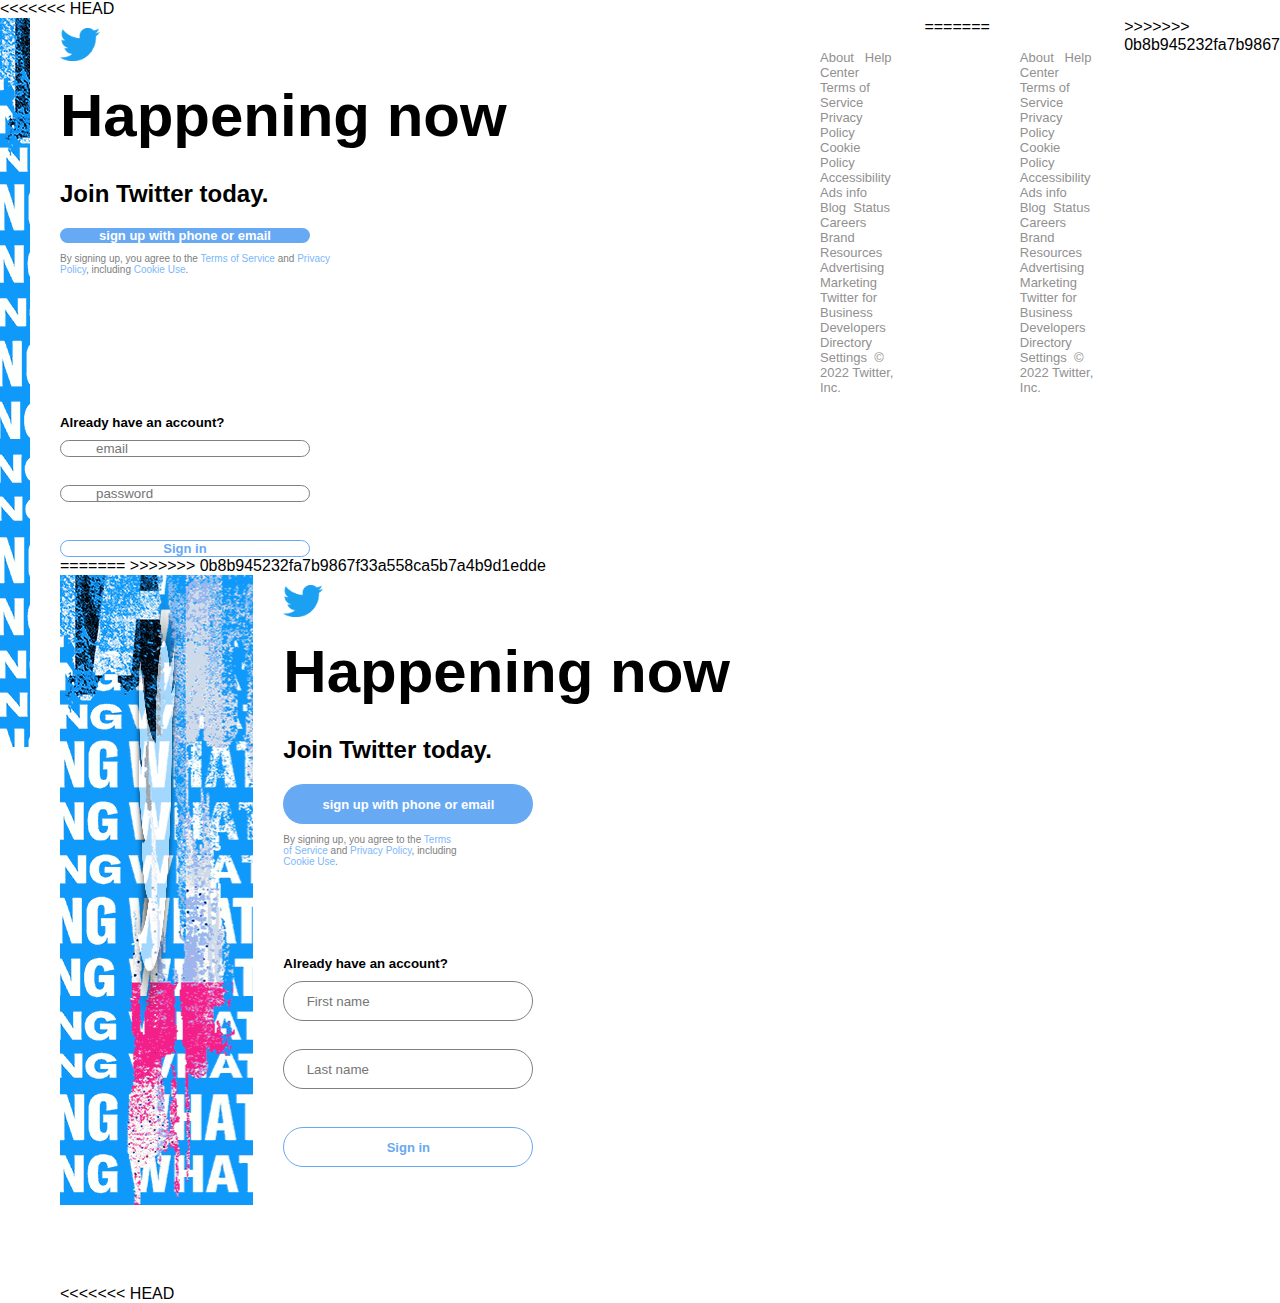
<file: index.html>
<!DOCTYPE html>
<html lang="en">

<head>
    <meta charset="UTF-8" />
    <meta name="viewport" content="width=device-width, initial-scale=1.0" />
    <title>twitter</title>
    <link rel="stylesheet" href="./styles.css">
 
    <script src="login.js" type="text/javascript"></script>
</head>

<body>
    <!-- start login page-->
    <section class="maincontainer">
<<<<<<< HEAD
        
     <div id="upperside" class="upper_side  ">
        <!-- start backgroud part-->
        <div class="background">
           <img src="./twitter.png"  alt ="twitter logo">
        </div>
        <!-- end backgroud part-->
        
        <!-- start the login part-->
        <div id="login" class="login ">
              <img src="./backgroundd.png" alt="">
              <h1>Happening now</h1>
              <h2>Join Twitter today.</h2>
              <button class="btn btn-blue" id="popupbtn" > sign up with phone or email</button>
              <p>By signing up, you agree to the <span>Terms of Service</span>  and <span> Privacy Policy</span>, including <span> Cookie Use</span>.</p>
              <h5>Already have an account?</h5>
              <input type="text" placeholder="email" name="" id="">
              <br>
              <input type="text" placeholder="password">
              <br>
              <button class="btn btn-white">Sign in</button>
=======
>>>>>>> 0b8b945232fa7b9867f33a558ca5b7a4b9d1edde

        <div class="upper_side ">
            <!-- start backgroud part-->
            <div class="background">
                <img src="./twitter.png" alt="twitter logo">
            </div>
            <!-- end backgroud part-->

            <!-- start the login part-->
            <div class="login ">
                <img src="./bluelogo.png" alt="">
                <h1>Happening now</h1>
                <h2>Join Twitter today.</h2>
                <button class="btn btn-blue"> sign up with phone or email</button>
                <p>By signing up, you agree to the <span>Terms of Service</span> and <span> Privacy Policy</span>, including <span> Cookie Use</span>.</p>
                <h5>Already have an account?</h5>
                <input type="text" placeholder="First name" name="" id="">
                <br>
                <input type="text" placeholder="Last name">
                <br>
                <button class="btn btn-white">Sign in</button>

            </div>
            <!-- end the login part -->
        </div>
<<<<<<< HEAD
        <!-- end the login part -->
     </div>
        
     <!-- start the footer part-->
     <div id="footer" class="footer ">
       <p>About    &nbsp;
        Help Center &nbsp;
        Terms of Service&nbsp;
        Privacy Policy&nbsp;
        Cookie Policy&nbsp;
        Accessibility&nbsp;
        Ads info&nbsp;
        Blog&nbsp;
        Status&nbsp;
        Careers&nbsp;
        Brand Resources&nbsp;
        Advertising&nbsp;
        Marketing&nbsp;
        Twitter for Business&nbsp;
        Developers&nbsp;
        Directory&nbsp;
        Settings&nbsp;
        © 2022 Twitter, Inc.
        <p ></p>
     </div>
    <!-- end the footer part-->
     <div class="popup" id="popup">
         <p id="cancel" >cancel</p>
        <h2>Create your account</h2>
        <input type="text" placeholder="Firstname" name="" id="">
        <input type="text" placeholder="Lastname">
        <br>
        <h4>Date of birth</h4>
        <h5>This will not be shown publicly. Confirm your own age, even if this account is for a business, a pet, or something else.</h5>
        <input type="date" class="tallinput">
        <br>
        <input type="text" class="tallinput" placeholder="email" name="" id="">
        <br>
        <input class="tallinput" type="text" placeholder="password">
        <br>
        <!--navigate to the homepage-->
        <button class="btn btn-blue"><a href="#">Sign in</a></button>

        
     </div>
     
     <div id="page-mask"></div>
=======

        <!-- start the footer part-->
        <div class="footer">
            <p>About &nbsp; Help Center &nbsp; Terms of Service&nbsp; Privacy Policy&nbsp; Cookie Policy&nbsp; Accessibility&nbsp; Ads info&nbsp; Blog&nbsp; Status&nbsp; Careers&nbsp; Brand Resources&nbsp; Advertising&nbsp; Marketing&nbsp; Twitter for Business&nbsp;
                Developers&nbsp; Directory&nbsp; Settings&nbsp; © 2022 Twitter, Inc.
                <p id="hi"></p>
        </div>
        <!-- end the footer part-->
        <div class="popup"></div>
>>>>>>> 0b8b945232fa7b9867f33a558ca5b7a4b9d1edde

    </section>
    <!-- end login page-->

</body>

</html>
</file>
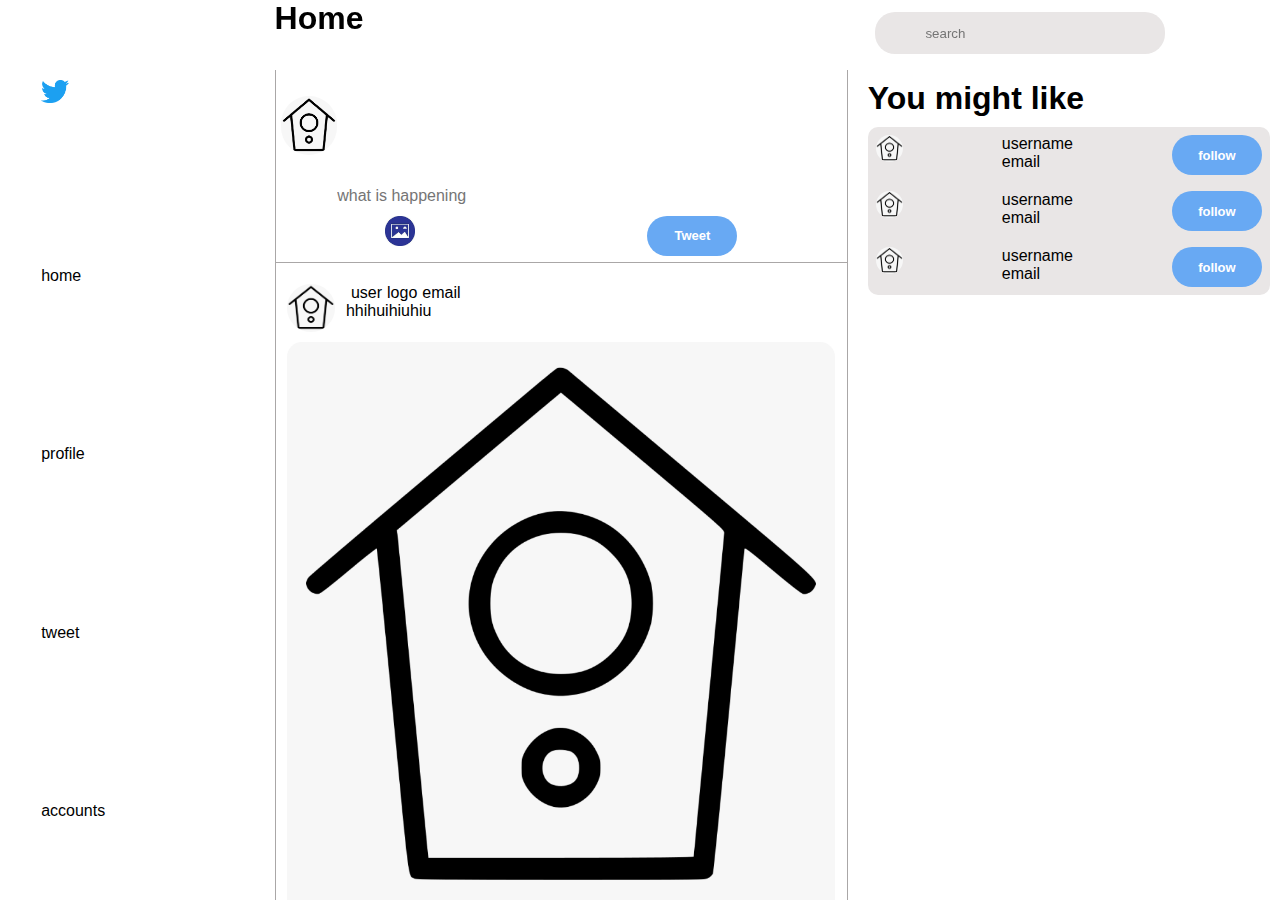
<file: home.html>
<!DOCTYPE html>
<html lang="en">

<head>
    <meta charset="UTF-8" />
    <meta name="viewport" content="width=device-width, initial-scale=1.0" />
    <title>homepage</title>
    <link rel="stylesheet" href="./home.css">
    
</head>
<body>
    <!--start home page-->
    <section class="homepage">
     <!--start left side navbar-->
      <section class="left-side-navbar">
           <div>
             <img class="logo" src="./backgroundd.png" alt="">
           </div>
           <div>
              home
           </div>
           <div>
              profile
           </div>
           <div>
               tweet
           </div>
           <div>
              accounts
           </div>
      </section >
     <!--end left side navbar-->


  

    
    
     <div class="contente">
        <div class="fix-top">
            <div>
               <H1>Home</H1>
            </div>
            <div class="searchbar">
              
               <input type="text" placeholder="search" name="" id="">
            </div>
        </div>
            <!--start tweets display -->
          <section class="display-tweet">
          <div class="mytweet">
             
             <div class="tweet-container">
             <div class="image-container">
               <img class="image" src="./3.png" alt="">
             </div>
              <div class="input-container">
               <input placeholder="what is happening" type="text">
             </div>
              </div>
            <div class="tweet-actions">
            <div class="image-uploader">
                        <img class="image-uploading" src="./image-uploading.jpg" alt="">
            </div>
                <div>
                <button class="btn btn-blue">Tweet</button>
               </div>
            </div>
               </div>

            
                <div class="tweet-card">
                   <div class="tweet-card-top">
                    <img class="profile-image" src="./3.png" alt="">
                    <div class="user-and-content">
                          <div class="user-tweet">
                            <div>user</div>
                            <div>logo</div>
                            <div>email</div>

                          </div>
                          <div class="tweet-text">
                              hhihuihiuhiu
                          </div>

                    </div>

                   </div> 
                  
                
                    <div class="tweet-container-image">
                
                      <img class="tweet-container-image" src="./3.png" alt="">
                    </div>
                    <div class="like-button">
                         <img class="like" src="./like.png" alt="">
                         <div>number</div>
                    </div>
                </div>
                <div style="height:1400px ;">
                    
                </div>
      </section>
     <!--end tweets display-->

     <!--start who to follow section-->
     <section class="who-to-follow">
        <!-- search form -->
        <h1>You might like </h1>
        <div class="suggestions">
        <div class="maybeknow">
            
             <img  src="./3.png" alt="">
             
             <div>
                 <div>username</div>
                 <div>email</div>
             </div>
             <div>
                <button class="btn btn-blue black">follow</button>
             </div>
        </div>
         

        <div class="maybeknow">
        
            <img src="./3.png" alt="">
        
            <div>
                <div>username</div>
                <div>email</div>
            </div>
            <div>
                <button class="btn btn-blue black">follow</button>
            </div>
        </div>

        <div class="maybeknow">
        
            <img src="./3.png" alt="">
        
            <div>
                <div>username</div>
                <div>email</div>
            </div>
            <div>
                <button class="btn btn-blue black">follow</button>
            </div>
        </div>

        </div>
        
   
 
     </section>
     </div>
     <!--end who to follow section-->
    </section> 
    <!--end home page-->
 
<script src="login.js" type="text/javascript"></script>
</body>
</html>
</file>
<file: styles.css>
*{
font-family: Verdana, Geneva, Tahoma, sans-serif;
margin: 0;
padding: 0;
box-sizing: border-box;
    
}
/*styling the login page*/
.maincontainer{
display: flex;
flex-flow: column;
}
.upper_side{
 display: flex;
 margin-bottom: 10px;
 height: 90vh;
 min-height: 700px ;
}
.footer{
margin-top: 17px;
}

.background>img{
display: flex;
height: 70%;
width: 500px;
    
}
.background{
 height: 90%;
 display: flex;
 justify-content: center;
 background: url(./hero.png);
 padding: 15px 15px;
 
}
.background>img{
    width: 30%;
}
.login{
 display: flex;
 flex-direction: column;
 flex-shrink: 0;
 min-width: 437px;
 max-width: 760px;
 min-height: 700px;
 padding: 10px 30px;

}
.login>img{
    width:40px;
  
    
}
.login>h1{
font-size:60px;
padding-top: 20px;

}
.login>h2{
padding-top: 30px;
}
.login>h5{
padding-top: 20%;
}
.login>p{
font-size: 10px;
width: 40%;
color: gray;
margin-top: 10px;
}
.login>p>span{
   
color:rgb(124, 183, 250) ;
}
.btn-blue{
color: white;
background-color:rgb(104, 169, 243);
font-weight: bold;
font-size: 13px;
border: 0px;
margin-top: 30px;
}
.btn-white{
color:rgb(104, 169, 243);
background-color: white;
font-weight: bold;
font-size: 13px;
border: 1px solid rgb(104, 169, 243);
margin-top: 30px;
}
.login>input{
height: 40px;
width: 250px;
margin-top: 10px;
border-radius: 20px;
 padding-left: 5%;
 border: 1px solid gray;

    
}
.footer{
    padding: 15px 30px;
    color: rgb(146, 144, 144);
    font-size: small;

}
.page-mask{
    
    background: rgba(0, 0, 0, 0.5);
    position: fixed;
    top: 0;
    right: 0;
    bottom: 0;
    left: 0;
    height: 100vh;
    width: 100vw;
}
#cancel{
    cursor: pointer;
}
.popup{
    display: none;
    width: 40vw;
    height: 80vh;
    position: absolute;
    z-index: 1;
    left: 35%;
    top: 20%;
    border-radius: 5px;
    padding: 20px;
    background-color: white;
}
.popup>input{
    height: 40px;
    width: 250px;
    margin-top: 10px;
    border-radius: 20px;
    padding-left: 5%;
    border: 1px solid gray;
}
.popup>button{
margin-left: 15%;
margin-top: 20px;
}
.popup>h4{
    margin-top: 10px;
}
.tallinput{
    width: 80% !important;
}
.popup>h5{
    margin-top: 10px;
}




/*Utilizes*/
.btn{
    height: 40px;
    width: 250px;
    border-radius: 20px;
    margin-top: 20px;

}
.display{
    display: block  !important;
}
.btn>a{
    text-decoration: none;
    color: white;
}

@media only screen and (max-width: 800px) {
    .mobile {
        flex-direction: column;
    }
    .upper_side{
        flex-direction: column-reverse;
        min-height: 1000px;

    }
    .background{
    width: 100vw !important;
    height: 30vw;
    }
    .popup{
        width: 100vw;
        left: 0 ;
        top: 0;
        bottom: 0;
        height: auto;
        background-color: white;
    }
    .none{
        display: none;
    }

}
</file>
<file: home.css>
* {
    font-family: Verdana, Geneva, Tahoma, sans-serif;
    margin: 0;
    padding: 0;
    box-sizing: border-box;

}



body {
    overflow: hidden;
    height: 100vh;
}
/*home page*/
.homepage{
    display: flex;
    height: 100%;
}



/*left-side navbar*/
.left-side-navbar{

    display: flex;
    flex-direction: column;
    width: 23%;
    justify-content: space-around;
}
.left-side-navbar>*{
  padding: 4% 10% 4% 15%;
}
.logo{
    width: 28px;
    height: 23px;
}
.fix-top{
    position: fixed;
    background:rgba(255,255,255,0.9);
    width: 100%;
    height: 70px;
   display:flex ;
  
}
.searchbar{
    padding-left: 40%;
}
.searchbar>input{
    margin-top: 12px;
    background-color: rgb(233, 230, 230);
    border-radius: 20px;
    width: 290px;
    height: 42px;
    border: 0;
    padding-left: 50px;
}

/*display tweet*/

.display-tweet{
    width: 57%;
    background-color:white;
    
   
}
.contente{
 
    overflow-y: auto;
    display: flex;
}

/*who to follow */
.who-to-follow{
    width:43%;
    background-color:white;
    margin-top: 35px;
    padding: 1% 1% 2% 2%;
}
.maybeknow{
    display: flex;
    justify-content: space-between;
    padding: 2%;
}
.maybeknow>img{
    width: 27px;
    height: 27px;
    border-radius: 50px;
    
}







/*mytweet*/
.mytweet{
    background-color: white;
    width: 100%;
    height: fit-content;
    padding: 1%;
    display: flex;
    flex-direction: column;
    justify-content: space-around;
    border-right: 1px solid rgb(170, 167, 167);
    border-left: 1px solid rgb(170, 167, 167);
    margin-top: 70px;

}



.tweet-container{
    height: 60%;
    width: 100%;
    margin-top: 20px;
  
}

.image-container {
    width: 10%;
    height: 10%;
    border-radius: 100px;
}


.image{
    max-width: 100%;
    max-height: 100%;
    border-radius: 100px;
}

.input-container{
    padding-left: 10%;
    padding-top: 5%;
    width:100%;
}

.input-container>input{
    font-size: 1rem;
        border-left: 0;
        border-right: 0;
        border-top: 0;
        border-radius: 0;
        border-width: 1px;
        width: 100%;
        border-bottom: 0;
    }


        .tweet {
            width: 200px;
            height: 500px;
        }

/**/
.tweet-actions{
    display: flex;
    width: 100%;
    height:30% ;
    justify-content: space-around;
    padding-top: 2%;

}
.image-uploader{
    width: 10%;
   height: 30px;
   align-items: center;
   
}


.image-uploader>img {
    max-width: 100%;
    max-height: 100%;
   
}
/*tweet card*/
.tweet-card {
    display: flex;
    flex-direction: column;
    padding: 2% 2%;
    border-top: 1px solid rgb(170, 167, 167);
    border-right: 1px solid rgb(170, 167, 167);
    border-left: 1px solid rgb(170, 167, 167);
   
}
.tweet-card>*{
    padding-top: 10px;
}
.tweet-card-top{
    display: flex;
}
.user-and-content{
    margin-left: 2%;
}

.profile-image{
    width: 48px;
    height: 48px;
    border-radius: 50px;
}
.like-button{
    display: flex;
    align-items: center;
}
  
.like{
    width: 17px;
    height: 17px;
}
.tweet-container-image{
    max-width: 100%;
    border-radius: 15px;
}
.user-and-content{
    display: flex;
    flex-direction: column;
}

.user-tweet{
    display: flex;
}
.user-tweet>*{
    margin-left: 5px;
}


/*who to follow*/
.who-to-follow{
   margin-top: 70px;
}
.suggestions{
    background-color: rgb(233, 230, 230);
    border-radius: 10px;
    margin-top: 10px;
}


/*Utilizes*/
.btn{
    height: 40px;
        width: 90px;
        border-radius: 20px;
}
.btn-blue{

    color: white;
        background-color: rgb(104, 169, 243);
        font-weight: bold;
        font-size: 13px;
        border: 0px;
}

@media only screen and (max-width: 1200px) {
.left-side-navbar{
    width: 10%;
}
.display-tweet{
    width: 50%;
 
}
.who-to-follow{
    width: 40%;

}
}
@media only screen and (max-width: 900px) {
    .left-side-navbar {
        width: 10%;
    }

    .display-tweet {
        width: 90%;
    }

    .who-to-follow {
        width: 0%;
        display: none;

    }
    .searchbar{
        display: none;
    }
}
</file>
